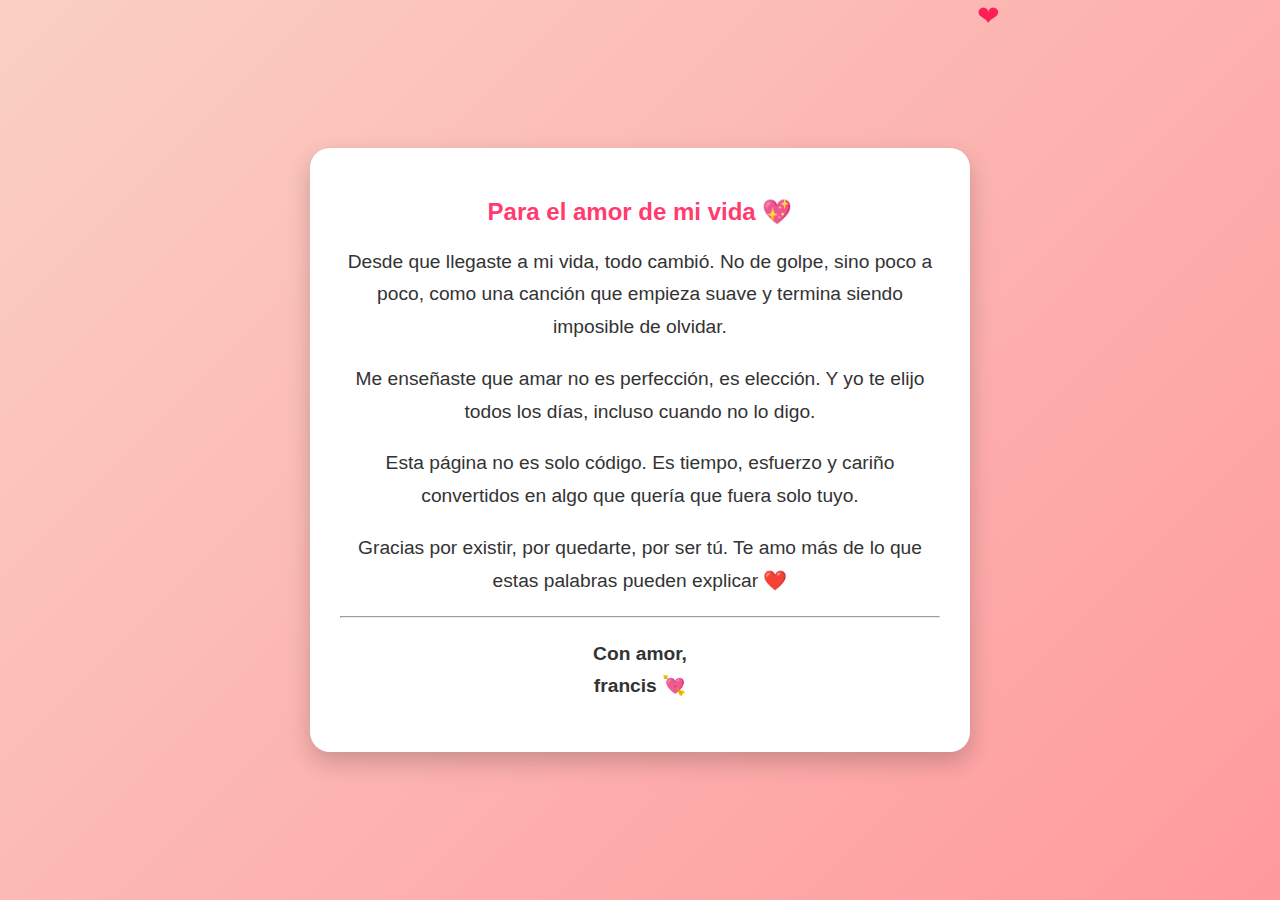
<file: carta.html>
<!DOCTYPE html>
<html lang="es">
<head>
  <meta charset="UTF-8">
  <title>Mi Carta Para Ti 💌</title>
  <link rel="stylesheet" href="estilos.css">
</head>

<body class="carta-body">

  <div class="carta">
    <h2>Para el amor de mi vida 💖</h2>

    <p>
      Desde que llegaste a mi vida, todo cambió. No de golpe, sino poco a poco,
      como una canción que empieza suave y termina siendo imposible de olvidar.
    </p>

    <p>
      Me enseñaste que amar no es perfección, es elección. Y yo te elijo todos
      los días, incluso cuando no lo digo.
    </p>

    <p>
      Esta página no es solo código. Es tiempo, esfuerzo y cariño convertidos
      en algo que quería que fuera solo tuyo.
    </p>

    <p>
      Gracias por existir, por quedarte, por ser tú.  
      Te amo más de lo que estas palabras pueden explicar ❤️
    </p>
<hr>
    <p class="firma">
      Con amor,<br>
      francis 💘
    </p>
  </div>
  <audio autoplay loop>
    <source src="musica/I Wanna Be Yours - Arctic Monkeys.mp3" type="audio/mpeg">
  </audio>
    <div id="hearts-container"></div>
     <script src="corazones.js"></script>
</body>
</html>
</file>
<file: estilos.css>
/* ESTILOS GENERALES */
body {
  margin: 0;
  height: 100vh;
  background: linear-gradient(135deg, #ff758c, #ff7eb3);
  display: flex;
  flex-direction: column;
  justify-content: center;
  align-items: center;
  font-family: Arial, sans-serif;
  text-align: center;
  overflow: hidden;
}

h1 {
  color: white;
  font-size: 2.5rem;
  z-index: 2;
}

p {
  color: white;
  font-size: 1.2rem;
  z-index: 2;
}

a {
  margin-top: 20px;
  padding: 12px 25px;
  background: white;
  color: #ff3b6f;
  text-decoration: none;
  border-radius: 30px;
  font-weight: bold;
  z-index: 2;
  transition: transform 0.3s;
}

a:hover {
  transform: scale(1.1);
}

/* CORAZONES */
#hearts-container {
  position: fixed;
  top: 0;
  left: 0;
  width: 100%;
  height: 100%;
  pointer-events: none;
  z-index: 1;
}

.heart {
  position: absolute;
  color: #ff1e56;
  animation: fall linear forwards;
}

@keyframes fall {
  from {
    transform: translateY(-10vh);
    opacity: 1;
  }
  to {
    transform: translateY(110vh);
    opacity: 0;
  }
}

/* CARTA */
.carta-body {
  background: linear-gradient(135deg, #fad0c4, #ff9a9e);
}

.carta {
  background: white;
  max-width: 600px;
  padding: 30px;
  border-radius: 20px;
  box-shadow: 0 10px 25px rgba(0,0,0,0.2);
  animation: aparecer 1.5s ease;
}

.carta h2 {
  color: #ff3b6f;
}

.carta p {
  color: #333;
  line-height: 1.7;
}

.firma {
  text-align: center;
  font-weight: bold;
}

@keyframes aparecer {
  from {
    opacity: 0;
    transform: translateY(30px);
  }
  to {
    opacity: 1;
    transform: translateY(0);
  }
}
</file>
